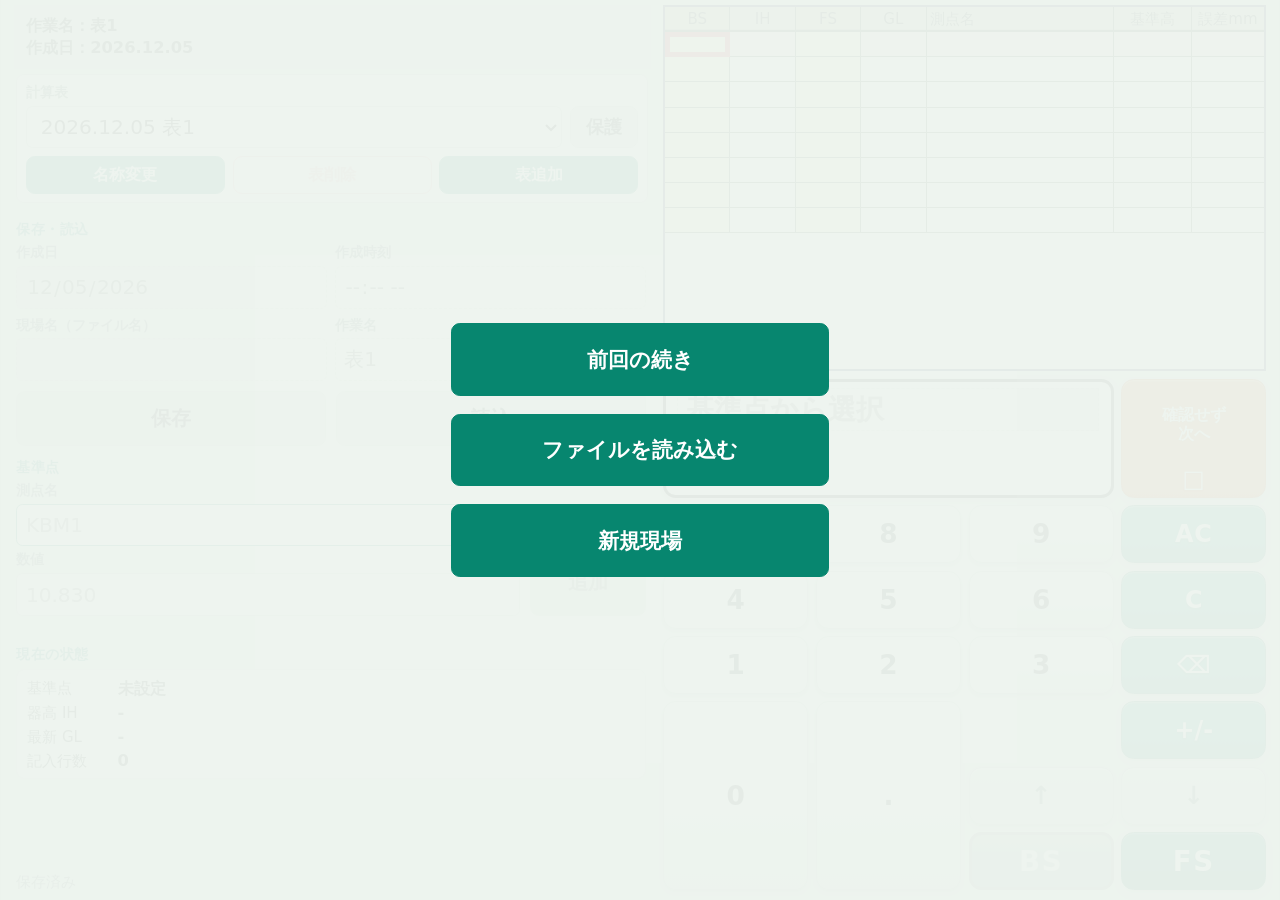
<file: index.html>
<!doctype html>
<html lang="ja">
  <head>
    <meta charset="utf-8">
    <meta name="viewport" content="width=device-width, initial-scale=1, maximum-scale=1, user-scalable=no, viewport-fit=cover">
    <title>レベル野帳</title>
    <meta name="theme-color" content="#07866f">
    <meta name="apple-mobile-web-app-capable" content="yes">
    <meta name="apple-mobile-web-app-title" content="レベル野帳">
    <meta name="apple-mobile-web-app-status-bar-style" content="default">
    <link rel="manifest" href="manifest.json">
    <link rel="apple-touch-icon" href="icon-180.png">
    <link rel="stylesheet" href="styles.css?v=0038">
  </head>
  <body>
    <main class="app">
      <button id="edgeOpen" class="edge-open" type="button" aria-label="メニュー"></button>
      <input id="csvFile" type="file" accept=".csv,text/csv,.xlsx,application/vnd.openxmlformats-officedocument.spreadsheetml.sheet,.xls,.xml,application/vnd.ms-excel,text/xml,application/xml" hidden>

      <!-- Startup dialog -->
      <div id="startupChoice" class="startup-choice" role="dialog" aria-label="開始方法">
        <div class="startup-panel">
          <button id="startupContinue" type="button">前回の続き</button>
          <button id="startupImport" type="button">ファイルを読み込む</button>
          <button id="startupNew" type="button">新規現場</button>
        </div>
      </div>

      <!-- Inline modal (replaces window.prompt / window.confirm) -->
      <div id="inlineModal" class="inline-modal-overlay hidden" role="dialog" aria-modal="true">
        <div class="inline-modal">
          <h3 id="inlineModalTitle"></h3>
          <p id="inlineModalBody" style="display:none"></p>
          <div id="inlineModalFields"></div>
          <div class="inline-modal-actions">
            <button id="inlineModalCancel" class="btn-cancel" type="button">キャンセル</button>
            <button id="inlineModalConfirm" type="button">確定</button>
          </div>
        </div>
      </div>

      <aside id="drawer" class="drawer" aria-label="測点台帳">
        <div class="drawer-head">
          <div>
            <p>POINT LIST</p>
            <h2>測点台帳</h2>
          </div>
          <button id="menuClose" type="button" aria-label="閉じる">×</button>
        </div>
        <div class="drawer-accordion">
          <section id="drawerInfoSection" class="accordion-section open">
            <button id="toggleInfo" class="accordion-toggle" type="button" data-accordion="info" aria-expanded="true">測点情報</button>
            <div class="accordion-body">
              <section id="metaBar" class="meta-bar" aria-label="測定情報">
                <h3>測定情報</h3>
                <div class="meta-fields">
                  <label>
                    <span>作成日</span>
                    <input id="surveyDate" type="date">
                  </label>
                  <label>
                    <span>作成時刻</span>
                    <input id="surveyTime" type="time">
                  </label>
                  <label>
                    <span>現場名（ファイル名）</span>
                    <input id="siteName" type="text">
                  </label>
                  <label>
                    <span>作業名</span>
                    <input id="surveyPlace" type="text">
                  </label>
                </div>
              </section>
              <div id="drawerActions" class="drawer-actions">
                <button id="exportExcel" type="button">保存</button>
                <button id="importCsv" type="button">読込</button>
              </div>
              <div id="pointEntry" class="point-entry">
                <div class="point-entry-fields">
                  <label>
                    <span>測点名</span>
                    <input id="savedPointName" type="text" placeholder="KBM1" list="pointSuggestions">
                    <datalist id="pointSuggestions"></datalist>
                  </label>
                  <label>
                    <span>数値</span>
                    <input id="savedPointValue" type="text" inputmode="decimal" placeholder="10.830">
                  </label>
                </div>
                <button id="savePoint" type="button" disabled>基準点<br>追加</button>
              </div>
            </div>
          </section>
          <section id="drawerPointsSection" class="accordion-section">
            <button id="togglePoints" class="accordion-toggle" type="button" data-accordion="points" aria-expanded="false">登録済測点</button>
            <div class="accordion-body">
              <div id="pointList" class="point-list"></div>
            </div>
          </section>
        </div>
      </aside>
      <div id="drawerBackdrop" class="drawer-backdrop"></div>

      <section id="surveySummary" class="survey-summary"></section>

      <section class="table-switch" aria-label="計算表切替">
        <div class="table-switch-top">
          <label>
            <span>計算表</span>
            <select id="tableSelect"></select>
          </label>
          <button id="lockTable" type="button">保護</button>
        </div>
        <div class="table-switch-actions">
          <button id="renameTable" type="button">名称変更</button>
          <button id="deleteTable" type="button">表削除</button>
          <button id="addTable" type="button">表追加</button>
        </div>
      </section>

      <section class="base-bar" aria-label="基準高入力" hidden>
        <label>
          <span>基準点名</span>
          <input id="basePoint" type="text" value="KBM1">
        </label>
        <label>
          <span>基準高 GL</span>
          <input id="baseGl" type="text" inputmode="none" value="10.830" readonly>
        </label>
      </section>

      <section class="table-wrap" aria-label="野帳表">
        <table class="level-table">
          <thead>
            <tr>
              <th>BS</th>
              <th>IH</th>
              <th>FS</th>
              <th>GL</th>
              <th>測点名</th>
              <th class="wide-col ref-col">基準高</th>
              <th class="wide-col diff-col">誤差mm</th>
            </tr>
          </thead>
          <tbody id="rows"></tbody>
        </table>
      </section>

      <div class="side-stack">
      <section class="entry-panel" aria-label="入力パネル">
        <div class="entry-top">
          <div class="entry-readout">
            <input id="activePoint" type="text" placeholder="測点名">
            <div class="entry-value-row">
              <span id="activeType">GL</span>
              <strong id="activeValue">-</strong>
            </div>
          </div>
          <div class="entry-confirm">
            <button id="skipConfirm" type="button" aria-pressed="false">
              <span class="skip-label">確認せず<br>次へ</span>
              <span class="skip-check" id="skipConfirmMark">☐</span>
            </button>
            <button id="confirmOk" type="button">OK</button>
            <button id="confirmFix" type="button">修正</button>
          </div>
        </div>

        <div class="keypad">
          <button type="button" data-key="7">7</button>
          <button type="button" data-key="8">8</button>
          <button type="button" data-key="9">9</button>
          <button id="allClearButton" class="all-clear-button" type="button">AC</button>
          <button type="button" data-key="4">4</button>
          <button type="button" data-key="5">5</button>
          <button type="button" data-key="6">6</button>
          <button type="button" data-action="clear">C</button>
          <button type="button" data-key="1">1</button>
          <button type="button" data-key="2">2</button>
          <button type="button" data-key="3">3</button>
          <button type="button" data-action="back">⌫</button>
          <button class="key-zero" type="button" data-key="0">0</button>
          <button class="key-dot" type="button" data-key=".">.</button>
          <button class="key-sign" type="button" data-action="sign">+/-</button>
          <button id="prevRow" class="btn-nav" type="button">↑</button>
          <button id="nextRow" class="btn-nav" type="button">↓</button>
          <button id="modeBs" class="btn-mode" type="button">BS</button>
          <button id="modeFs" class="btn-mode" type="button">FS</button>
        </div>
      </section>

      <!-- 横向きのときだけ右カラムに出る情報パネル -->
      <section class="info-pane" aria-label="情報">
        <div class="info-block">
          <h3>保存・読込</h3>
          <div id="slotMeta"></div>
          <div id="slotActions"></div>
        </div>
        <div class="info-block">
          <h3>基準点</h3>
          <div id="slotPointEntry"></div>
          <div id="slotPointList"></div>
        </div>
        <div class="info-block">
          <h3>現在の状態</h3>
          <div id="infoStatus" class="info-status"></div>
        </div>
      </section>
      </div>

      <footer class="save-state" id="saveState">保存済み</footer>

      <!-- Point picker bottom sheet (appears when tapping point name cell after FS) -->
      <div id="pointPicker" class="point-picker hidden" role="dialog" aria-label="測点名選択">
        <div class="point-picker-sheet">
          <div class="point-picker-head">
            <span>測点名を選択または入力</span>
            <button id="pointPickerClose" type="button" aria-label="閉じる">×</button>
          </div>
          <div class="point-picker-search">
            <input id="pointPickerInput" type="text" placeholder="測点名を入力">
          </div>
          <div id="pointPickerList" class="point-picker-list"></div>
          <div class="point-picker-register">
            <button id="pointPickerRegister" type="button" class="btn-secondary" disabled>基準点に登録して確定</button>
          </div>
          <div class="point-picker-actions">
            <button id="pointPickerCancel" class="btn-cancel" type="button">キャンセル</button>
            <button id="pointPickerConfirm" type="button">確定</button>
          </div>
        </div>
      </div>

      <!-- Base point sheet: shown when a new site starts or a table is added -->
      <div id="basePointSheet" class="point-picker hidden" role="dialog" aria-label="基準点の設定">
        <div class="point-picker-sheet">
          <div class="point-picker-head">
            <span>基準点の設定</span>
            <button id="basePointSheetClose" type="button" aria-label="閉じる">×</button>
          </div>
          <p id="basePointSheetHint" class="base-point-hint"></p>
          <div id="basePointSheetList" class="point-picker-list"></div>
          <div class="base-point-add">
            <label>
              <span>測点名</span>
              <input id="basePointNewName" type="text" placeholder="KBM1">
            </label>
            <label>
              <span>標高 GL</span>
              <input id="basePointNewValue" type="text" inputmode="decimal" placeholder="10.830">
            </label>
            <button id="basePointAdd" type="button" disabled>基準点を追加</button>
          </div>
          <div class="point-picker-actions">
            <button id="basePointSheetCancel" class="btn-cancel" type="button">あとで設定する</button>
          </div>
        </div>
      </div>

    </main>

    <script src="app.js?v=0038"></script>
  </body>
</html>
</file>
<file: styles.css>
:root {
  --ink: #17201c;
  --muted: #557067;
  --line: #202820;
  --paper: #ffffff;
  --input: #fffbc4;
  --accent: #07866f;
  --active: #e21d2f;
  --accent-dark: #05604f;
  --accent-light: #0a9c81;
  --key-face: #fdfefd;
  --key-face-2: #eef3ef;
  --key-edge: #c3d0c7;
  --key-shadow: rgba(12, 40, 32, 0.16);
  --warn: #e8590c;
  --warn-dark: #c44708;
  --selected-row-bg: rgba(226, 29, 47, 0.055);
  --confirm-btn: #07866f;
  /* 表とテンキーの共通幅。両方この幅で右端に揃える */
  --pad-max-width: 480px;
}

* { box-sizing: border-box; }
html {
  -webkit-text-size-adjust: 100%;
  touch-action: manipulation;
}
body {
  margin: 0;
  min-height: var(--app-vh, 100vh);
  color: var(--ink);
  background: #eef4ef;
  font-family: "Yu Gothic UI", "Hiragino Kaku Gothic ProN", Meiryo, system-ui, sans-serif;
  overscroll-behavior: contain;
  touch-action: manipulation;
}
button, input, select { font: inherit; }
button {
  border: 1px solid var(--accent);
  border-radius: 7px;
  background: var(--accent);
  color: #fff;
  font-weight: 800;
  cursor: pointer;
  touch-action: manipulation;
  -webkit-user-select: none;
  user-select: none;
}
input {
  width: 100%;
  min-height: 34px;
  border: 1px solid #cfd8ce;
  border-radius: 5px;
  padding: 5px 7px;
  background: #fff;
  outline: none;
  font-size: 16px;
  touch-action: manipulation;
}
select {
  width: 100%;
  min-height: 34px;
  border: 1px solid #cfd8ce;
  border-radius: 5px;
  padding: 5px 7px;
  background: #fff;
  font-size: 16px;
}
input:focus {
  border-color: var(--accent);
  box-shadow: 0 0 0 2px rgba(7, 134, 111, 0.18);
}
.app {
  width: min(var(--app-max-width, 420px), 100%);
  min-height: var(--app-vh, 100vh);
  margin: 0 auto;
  /* 下部固定の入力パネル（確認表示＋キーパッド6行）の高さぶん空ける */
  padding: 2px 10px 425px 18px;
  background: #eef4ef;
}
.drawer-head p {
  margin: 0 0 2px;
  color: var(--accent);
  font-size: 10px;
  font-weight: 800;
}
.drawer-head h2 {
  margin: 0;
  line-height: 1.15;
}
.drawer-head h2 { font-size: 22px; }
.edge-open {
  position: fixed;
  top: 0;
  bottom: 0;
  left: 0;
  z-index: 19;
  width: 14px;
  padding: 0;
  border: 0;
  border-right: 1px solid rgba(7, 134, 111, 0.35);
  border-radius: 0;
  background: rgba(7, 134, 111, 0.12);
  color: transparent;
  font-size: 0;
}

/* ── Startup / inline modal shared overlay ── */
.startup-choice {
  position: fixed;
  inset: 0;
  z-index: 50;
  display: grid;
  place-items: center;
  padding: 24px;
  background: rgba(238, 244, 239, 0.96);
}
.startup-choice.hidden {
  display: none;
}
.startup-panel {
  display: grid;
  gap: 14px;
  width: min(300px, 100%);
}
.startup-panel button {
  min-height: 58px;
  font-size: 17px;
}

/* ── Inline modal (replaces window.prompt/confirm) ── */
.inline-modal-overlay {
  position: fixed;
  inset: 0;
  z-index: 60;
  display: grid;
  place-items: center;
  padding: 20px;
  background: rgba(22, 34, 28, 0.52);
  backdrop-filter: blur(2px);
  -webkit-backdrop-filter: blur(2px);
}
.inline-modal-overlay.hidden { display: none; }
.inline-modal {
  width: min(320px, 100%);
  padding: 20px;
  border-radius: 12px;
  background: #fff;
  box-shadow: 0 16px 48px rgba(0,0,0,0.22);
  display: grid;
  gap: 14px;
}
.inline-modal h3 {
  margin: 0;
  font-size: 17px;
  color: var(--ink);
}
.inline-modal p {
  margin: 0;
  font-size: 14px;
  color: var(--muted);
  line-height: 1.5;
}
#inlineModalFields {
  display: grid;
  gap: 12px;
}
.inline-modal label {
  display: grid;
  gap: 4px;
}
.inline-modal label span {
  font-size: 11px;
  font-weight: 800;
  color: var(--muted);
}
/* 使う・使わないのチェック付きの欄。
   チェックと入力欄を同じ label に入れると、入力欄を触るたびに反転する。 */
.modal-field {
  display: grid;
  gap: 4px;
}
.inline-modal .modal-check {
  display: flex;
  align-items: center;
  gap: 6px;
  cursor: pointer;
}
.inline-modal .modal-check input[type="checkbox"] {
  width: 18px;
  height: 18px;
  margin: 0;
  accent-color: var(--accent);
}
.modal-field.off input:not([type="checkbox"]) {
  background: #eef1ee;
  color: var(--muted);
}
.modal-field.off .modal-check span { opacity: 0.55; }
.inline-modal-actions {
  display: grid;
  grid-template-columns: 1fr 1fr;
  gap: 8px;
  margin-top: 4px;
}
.inline-modal-actions button {
  min-height: 46px;
  font-size: 15px;
}
.inline-modal-actions .btn-cancel {
  border-color: #cfd8ce;
  background: #e4ece6;
  color: var(--ink);
}

/* ── Survey summary ── */
.survey-summary {
  display: grid;
  gap: 2px;
  margin: 0 -2px 4px;
  padding: 8px 10px;
  background: #e4ece6;
  color: var(--ink);
  font-size: 13px;
  font-weight: 700;
}
.survey-summary:empty { display: none; }

/* Closure error (closing difference) */
.closure-display {
  display: none;
  align-items: center;
  gap: 6px;
  margin-top: 3px;
  font-size: 12px;
  font-weight: 700;
}
.closure-display.visible { display: flex; }
.closure-badge {
  display: inline-flex;
  align-items: center;
  gap: 3px;
  padding: 2px 7px;
  border-radius: 20px;
  background: #17201c;
  color: #fff;
  font-size: 12px;
  font-weight: 800;
  font-variant-numeric: tabular-nums;
}
.closure-badge.ok { background: var(--accent); }
.closure-badge.warn { background: #c8870a; }
.closure-badge.error { background: var(--active); }

.meta-bar {
  margin: 0 0 10px;
  padding-top: 10px;
  border-top: 1px solid #cfd8ce;
}
.meta-bar h3 {
  margin: 0 0 8px;
  color: var(--ink);
  font-size: 15px;
}
.meta-fields {
  display: grid;
  grid-template-columns: 1fr;
  gap: 6px;
}
/* 測定情報は普段は表示専用。触れないことが見て分かるようにする。
   現場名は保存ダイアログ、作業名・作成日・作成時刻は表の追加／名称変更ダイアログで変える。 */
.meta-fields input:disabled {
  border-style: dashed;
  background: #eceee9;
  color: #46564f;
  opacity: 1;               /* ブラウザ既定の薄い文字だと読めないので戻す */
  -webkit-text-fill-color: #46564f;
  cursor: default;
}
.base-bar {
  display: grid;
  grid-template-columns: 1fr 1fr;
  gap: 6px;
  margin-bottom: 8px;
  padding: 7px;
  border: 1px solid #cfd8ce;
  border-radius: 6px;
  background: var(--paper);
}
.base-bar[hidden] { display: none; }
label {
  display: grid;
  gap: 3px;
}
label span {
  color: var(--muted);
  font-size: 11px;
  font-weight: 800;
}

/* ── Level table ── */
.table-wrap {
  max-height: 292px;
  /* テンキーと同じ幅で右端に揃える（下の .entry-top / .keypad と対） */
  max-width: var(--pad-max-width, 480px);
  margin-left: auto;
  margin-right: 0;
  overflow: auto;
  border: 2px solid #0f1c54;
  background: #fff;
  /* needed for sticky header */
  position: relative;
}
.level-table {
  width: 100%;
  /* collapse だと見出しを sticky にしたとき罫線が消え、
     下の行が見出しの背景を透けて見えてしまうので separate にする */
  border-collapse: separate;
  border-spacing: 0;
  table-layout: fixed;
  font-size: 12px;
}
.level-table th,
.level-table td {
  height: 20px;
  border: 0;
  border-right: 1px solid var(--line);
  border-bottom: 1px solid var(--line);
  padding: 1px 3px;
  text-align: center;
  font-variant-numeric: tabular-nums;
  line-height: 1.2;
}
.level-table th:last-child,
.level-table td:last-child { border-right: 0; }
/* 基準高・誤差列を出していないとき（スマホ）は測点名列が最終列になる */
body:not(.show-wide) .level-table th:nth-child(5),
body:not(.show-wide) .level-table td.point { border-right: 0; }
/* 最下行にも下罫線を残す（表の終わりが分かるように）。
   .table-wrap の外枠は 2px の濃色なので、1px の細線と重なっても二重線には見えない。 */
/* 見出し行は行が増えてスクロールしても常に見えるように固定する */
.level-table thead th {
  position: sticky;
  top: 0;
  z-index: 3;
  background: #d9d8bd;
  font-weight: 400;
  /* sticky で浮いても下辺の罫線が残るようにする */
  box-shadow: inset 0 -1px 0 var(--line);
}
.level-table th:nth-child(1),
.level-table th:nth-child(3) { background: #ccc9a0; }
/* 数値4列は「-22.872」が収まる幅だけ取り、余りは測点名と誤差列に回す。
   ここを min(110px, 17%) のように % 混じりの min() で書くと、
   table-layout: fixed では幅指定ごと無視されて5列が均等割りになるので、
   必ず素の px で書くこと。 */
.level-table th:nth-child(-n+4) { width: 52px; }
.level-table th:nth-child(5),
.level-table td.point {
  width: auto;
  text-align: left;
}
/* 測点名の右に足す2列（基準高・誤差mm）。
   狭い画面（スマホ）では列を増やす余地が無いので出さない。
   表示の可否は applyUiScale() が body.show-wide で切り替える。 */
.level-table th.wide-col,
.level-table td.wide-col { display: none; }
body.show-wide .level-table th.wide-col,
body.show-wide .level-table td.wide-col { display: table-cell; }
.level-table td.wide-col { background: #f7faf8; }
/* 基準高＝登録済み基準点の既知GL。測定値ではないので数値列と同じ中央寄せにする */
.level-table th.ref-col { width: 62px; }
.level-table td.ref-col { color: #063f36; }
/* 誤差は符号付きmm。読み違えないよう右寄せ・太字にして色で区分する */
.level-table th.diff-col { width: 58px; }
.level-table td.diff-col {
  text-align: right;
  font-weight: 800;
}
.level-table td.diff-col.ok { color: var(--accent); }
.level-table td.diff-col.warn { color: #c8870a; }
.level-table td.diff-col.error { color: var(--active); }
.level-table td { background: #fff; }
.level-table td.bs,
.level-table td.fs { background: var(--input); }

/* Selected row highlight */
.level-table tr.selected-row td { background: var(--selected-row-bg); }
.level-table tr.selected-row td.bs,
.level-table tr.selected-row td.fs { background: color-mix(in srgb, var(--input) 70%, rgba(226,29,47,0.12) 30%); }

.level-table td.selected {
  position: relative;
  outline: 4px solid var(--active);
  outline-offset: -4px;
  /* ensure outline is above row highlight */
  z-index: 1;
}
.level-table td.computed { color: #063f36; }
/* 使わないセル（1行目のFS）は選択できないので、それと分かる見た目にする */
.level-table td.unused {
  background: repeating-linear-gradient(
    -45deg, #eceee9 0 6px, #e4e7e1 6px 12px
  );
  cursor: default;
}
.level-table,
.level-table td,
.entry-panel,
.keypad { touch-action: manipulation; }

/* ── Entry panel ── */
.entry-panel {
  position: fixed;
  left: 50%;
  bottom: 0;
  z-index: 10;
  width: min(var(--app-max-width, 420px), 100%);
  transform: translateX(-50%);
  padding: 9px 10px calc(9px + env(safe-area-inset-bottom));
  border-top: 1px solid #cfd8ce;
  background: linear-gradient(180deg, #f2f7f3 0%, #e6eee9 100%);
  box-shadow: 0 -12px 28px rgba(21, 39, 31, 0.14);
}
/* 読み取り行と AC は、キーパッドと同じ4列グリッドに乗せて左右を完全に揃える。
   読み取り行が1〜3列目、AC が4列目（＝C/⌫/+/- と同じ幅・同じ位置）。 */
/* 画面が広くてもキーパッドは広げすぎない。
   表とテンキーは同じ幅（--pad-max-width）で右端に揃える。
   親（.app と .entry-panel、横向きではグリッドの右カラム）が同じ左右位置なので、
   両方 margin-left:auto / margin-right:0 にすれば左右の端がぴったり合う。 */
.entry-top,
.keypad {
  width: 100%;
  max-width: var(--pad-max-width, 480px);
  margin-left: auto;
  margin-right: 0;
}
.entry-top {
  display: grid;
  grid-template-columns: repeat(4, 1fr);
  gap: 6px;
  align-items: stretch;
  margin-bottom: 6px;
}
.entry-readout { grid-column: 1 / span 3; }
.all-clear-button { grid-column: 4; }
/* 入力値の確認は音声ではなく「大きな文字」で行う。
   上段に測点名、下段に列名＋値。値は読み違えないよう特に大きく。 */
.entry-readout {
  display: grid;
  gap: 2px;
  align-content: center;
  margin-bottom: 0;
  padding: 5px 9px;
  border: 3px solid #111;
  border-radius: 10px;
  background: linear-gradient(180deg, #ffffff 0%, #f7faf8 100%);
  box-shadow: 0 2px 5px var(--key-shadow);
}
.entry-value-row {
  display: grid;
  grid-template-columns: auto 1fr;
  gap: 8px;
  align-items: baseline;
}
.entry-readout input {
  min-height: 34px;
  padding: 2px 6px;
  border: 1px solid #cfd8ce;
  border-radius: 0;
  color: #000;
  font-size: 22px;
  font-weight: 700;
}
/* 1行目（基準点の行）の測点名と、保護中は編集できない。
   触れないことが見て分かるように背景を落とす。値は基準点の設定から選ぶ。 */
.entry-readout input.readonly {
  border-style: dashed;
  background: #eceee9;
  color: var(--muted);
  cursor: default;
}
.entry-readout #activeType {
  color: #000;
  font-size: 18px;
  font-weight: 700;
}
.entry-readout strong {
  color: #000;
  font-size: 40px;
  font-weight: 800;
  line-height: 1.1;
  letter-spacing: 0.01em;
  font-variant-numeric: tabular-nums;
}

/* ── 入力確認ボタン ──
   既定（未チェック）: 「確認せず次へ」だけを出す
   入力開始後        : OK / 修正 に差し替え、確定するまで BS・FS を押させない
   チェック時        : 確認を挟まず BS・FS が押せる                        */
.entry-confirm {
  display: grid;
  grid-column: 4;
  gap: 6px;
  align-content: stretch;
}
.entry-confirm button {
  padding: 2px;
  border: 1px solid var(--warn-dark);
  border-radius: 10px;
  background: linear-gradient(180deg, #f2731f 0%, var(--warn) 100%);
  color: #fff;
  font-size: 16px;
  font-weight: 800;
  line-height: 1.15;
  text-shadow: 0 1px 1px rgba(0, 0, 0, 0.2);
  box-shadow: 0 1px 0 rgba(255, 255, 255, 0.25) inset, 0 2px 4px var(--key-shadow);
  transition: transform 0.06s ease, box-shadow 0.06s ease;
}
.entry-confirm button:active {
  transform: translateY(1px);
  box-shadow: 0 1px 2px var(--key-shadow) inset;
}
#skipConfirm {
  display: grid;
  grid-template-rows: 1fr auto;
  gap: 2px;
  place-items: center;
  font-size: 13px;
}
#skipConfirm .skip-check { font-size: 20px; line-height: 1; }
#skipConfirm.checked {
  border-color: #4d9dc0;
  background: linear-gradient(180deg, #a7d8ee 0%, #7fbfdd 100%);
  color: #06384a;
  text-shadow: none;
}
#confirmOk,
#confirmFix { display: none; }
.entry-panel.awaiting-confirm #skipConfirm { display: none; }
.entry-panel.awaiting-confirm #confirmOk,
.entry-panel.awaiting-confirm #confirmFix { display: block; }

/* ── Keypad ──
   4列6行のグリッド。0 と . は下3行ぶんの高さを持つ。

     7   8   9   AC
     4   5   6   C
     1   2   3   ⌫
    [0] [ . ]      +/-
    [ ] [   ]  ↑   ↓
    [ ] [   ]  BS  FS                                            */
.keypad {
  display: grid;
  grid-template-columns: repeat(4, 1fr);
  gap: 6px;
}
/* 数字キー: 薄いグラデーションと縁の影で、押せる面に見せる。
   屋外で見るので彩度は上げすぎず、コントラストを優先する。 */
.keypad button {
  min-height: 46px;
  padding: 0;
  border: 1px solid var(--key-edge);
  border-radius: 10px;
  background: linear-gradient(180deg, var(--key-face) 0%, var(--key-face-2) 100%);
  color: var(--ink);
  font-size: 21px;
  font-weight: 700;
  font-variant-numeric: tabular-nums;
  box-shadow: 0 1px 0 #fff inset, 0 2px 3px var(--key-shadow);
  transition: transform 0.06s ease, box-shadow 0.06s ease, filter 0.06s ease;
}
.keypad button:active {
  transform: translateY(1px);
  box-shadow: 0 1px 2px var(--key-shadow) inset;
  filter: brightness(0.97);
}
/* BS / FS: いちばん押す2つ。濃くして最前面に見せる */
.keypad .btn-mode {
  border-color: var(--accent-dark);
  background: linear-gradient(180deg, var(--accent) 0%, var(--accent-dark) 100%);
  color: #fff;
  font-size: 22px;
  letter-spacing: 0.06em;
  text-shadow: 0 1px 1px rgba(0, 0, 0, 0.22);
  box-shadow: 0 1px 0 rgba(255, 255, 255, 0.22) inset, 0 3px 6px var(--key-shadow);
}
.keypad .key-zero,
.keypad .key-dot {
  grid-row: 4 / span 3;
}
.keypad .key-zero { grid-column: 1; }
.keypad .key-dot { grid-column: 2; }
/* 移動キー(↑↓): 数字より一段控えめ */
.keypad .btn-nav {
  border-color: var(--key-edge);
  background: linear-gradient(180deg, #f2f6f3 0%, #e4ebe6 100%);
  color: var(--muted);
  font-size: 20px;
}
.keypad .key-sign { grid-column: 4; grid-row: 4; }
.keypad #prevRow { grid-column: 3; grid-row: 5; }
.keypad #nextRow { grid-column: 4; grid-row: 5; }
.keypad #modeBs { grid-column: 3; grid-row: 6; }
.keypad #modeFs { grid-column: 4; grid-row: 6; }
/* 機能キー(AC / C / ⌫ / +/-): 濃い緑。数字キーと役割で色を分ける */
.keypad .all-clear-button,
.keypad button[data-action] {
  border-color: var(--accent-dark);
  background: linear-gradient(180deg, var(--accent-light) 0%, var(--accent) 100%);
  color: #fff;
  font-size: 19px;
  text-shadow: 0 1px 1px rgba(0, 0, 0, 0.18);
  box-shadow: 0 1px 0 rgba(255, 255, 255, 0.28) inset, 0 2px 4px var(--key-shadow);
}
.keypad .all-clear-button { letter-spacing: 0.04em; }
/* 確認待ちのあいだは BS・FS を押させない */
.keypad .btn-mode:disabled {
  opacity: 0.38;
  filter: grayscale(0.5);
  box-shadow: none;
  cursor: default;
}
.keypad .btn-mode:disabled:active { transform: none; }
/* いま入力中の列を示す */
.keypad button.active-mode {
  outline: 3px solid #111;
  outline-offset: -3px;
  box-shadow: 0 0 0 2px rgba(255, 255, 255, 0.5) inset, 0 3px 8px var(--key-shadow);
}

/* 入力拒否（小数点以下4桁目など）の画面点滅 */
@keyframes input-reject-flash {
  0% { opacity: 0; }
  25% { opacity: 1; }
  55% { opacity: 0.15; }
  75% { opacity: 0.9; }
  100% { opacity: 0; }
}
body.input-reject::after {
  content: "";
  position: fixed;
  inset: 0;
  z-index: 9999;
  background: #d62828;
  pointer-events: none;
  animation: input-reject-flash 0.42s ease-in-out;
}

.save-state {
  margin-top: 6px;
  color: var(--muted);
  font-size: 12px;
}

/* ── Drawer ── */
.drawer {
  position: fixed;
  top: 0;
  left: 0;
  z-index: 30;
  width: min(340px, calc(var(--app-vw, 100vw) * 0.92));
  height: var(--app-vh, 100dvh);
  padding: calc(10px + env(safe-area-inset-top)) 12px calc(96px + env(safe-area-inset-bottom));
  background: #fff;
  box-shadow: 14px 0 34px rgba(0, 0, 0, 0.18);
  transform: translateX(-105%);
  transition: transform 160ms ease;
  overflow-y: auto;
  overscroll-behavior: contain;
  -webkit-overflow-scrolling: touch;
}
.drawer.open { transform: translateX(0); }
.drawer.context-mode .drawer-actions,
.drawer.context-mode .meta-bar,
.drawer.context-mode .point-entry,
.drawer.context-mode .point-list {
  opacity: 0.45;
  pointer-events: none;
}
.drawer.setup-mode .point-list {
  opacity: 0.45;
  pointer-events: none;
}
/* 初期設定では測定情報だけ入力させ、基準点は専用画面に任せる。 */
.drawer.setup-mode .point-entry-fields {
  display: none;
}
.drawer.setup-mode .point-entry {
  grid-template-columns: 1fr;
}
.drawer-backdrop {
  position: fixed;
  inset: 0;
  z-index: 20;
  display: none;
  background: rgba(0, 0, 0, 0.26);
}
.drawer-backdrop.open { display: block; }
.drawer-head {
  flex: 0 0 auto;
  display: flex;
  align-items: center;
  justify-content: space-between;
  gap: 10px;
  margin-bottom: 10px;
  padding-bottom: 10px;
  border-bottom: 1px solid #cfd8ce;
}
.drawer-head button {
  width: 42px;
  height: 42px;
  padding: 0;
  font-size: 24px;
}
.drawer-actions {
  display: grid;
  grid-template-columns: 1fr 1fr;
  gap: 8px;
  margin: 10px 0 12px;
}
.drawer-actions button {
  min-height: 44px;
  border-color: #cfd8ce;
  background: #d5ded6;
  color: var(--ink);
}
.point-entry {
  display: grid;
  grid-template-columns: 1fr 92px;
  gap: 8px;
  align-items: end;
  margin-bottom: 10px;
}
.point-entry-fields {
  display: grid;
  gap: 4px;
}
#savedPointName { border-color: var(--accent); }
#savePoint {
  width: 100%;
  min-height: 74px;
  margin: 0;
  line-height: 1.35;
}
#savePoint:disabled {
  border-color: #cfd8ce;
  background: #cfd8ce;
  color: #66756f;
}
.point-list {
  display: grid;
  align-content: start;
  gap: 9px;
  min-height: 0;
  max-height: calc(var(--app-vh, 100dvh) - 250px);
  overflow-y: auto;
  padding: 2px 2px calc(96px + env(safe-area-inset-bottom));
  overscroll-behavior: contain;
  -webkit-overflow-scrolling: touch;
}
.point-item {
  position: relative;
  display: grid;
  grid-template-columns: minmax(0, 1fr) auto auto;
  gap: 10px;
  min-height: 58px;
  padding: 10px 12px;
  border: 1px solid #cfd8ce;
  border-radius: 7px;
  background: #d5ded6;
  color: var(--ink);
  text-align: left;
  transition: transform 120ms ease, opacity 120ms ease;
  touch-action: pan-y;
}
.point-item.delete-ready { transform: translateX(82px); }
.point-item.delete-ready::after {
  position: absolute;
  top: 0;
  left: -82px;
  display: grid;
  width: 74px;
  height: 100%;
  place-items: center;
  border-radius: 6px;
  background: var(--active);
  color: #fff;
  content: "削除";
  font-weight: 800;
}
.point-item strong,
.point-item span {
  align-self: center;
  overflow: hidden;
  text-overflow: ellipsis;
  white-space: nowrap;
}
.point-item strong { font-size: 15px; }
.point-item span { font-size: 15px; font-weight: 800; }
.point-item.swiping { opacity: 0.72; }

/* 変位グラフに出すかの切り替え。button の入れ子は作れないので span で作る。 */
.point-chart {
  align-self: center;
  padding: 6px 8px;
  border: 1px solid #b9c5bb;
  border-radius: 6px;
  background: #eef2ee;
  color: #5b6a5e;
  font-size: 13px;
  font-weight: 700;
  white-space: nowrap;
}
.point-chart.on {
  border-color: var(--accent, #0f7b5f);
  background: #d8ece3;
  color: var(--accent, #0f7b5f);
}

@media (min-width: 720px) {
  .app {
    border-right: 1px solid #d7dfd8;
    border-left: 1px solid #d7dfd8;
  }
}

/* ── Point picker bottom sheet ── */
.point-picker {
  position: fixed;
  inset: 0;
  z-index: 40;
  display: flex;
  align-items: flex-end;
  justify-content: center;
  background: rgba(22, 34, 28, 0.45);
}
.point-picker.hidden { display: none; }
.point-picker-sheet {
  width: min(420px, 100%);
  max-height: calc(var(--app-vh, 100vh) * 0.72);
  border-radius: 14px 14px 0 0;
  background: #fff;
  display: flex;
  flex-direction: column;
  overflow: hidden;
  box-shadow: 0 -8px 32px rgba(0,0,0,0.18);
}
.point-picker-head {
  display: flex;
  align-items: center;
  justify-content: space-between;
  padding: 12px 14px 10px;
  border-bottom: 1px solid #cfd8ce;
  flex-shrink: 0;
}
.point-picker-head span {
  font-size: 15px;
  font-weight: 800;
  color: var(--ink);
}
.point-picker-head button {
  width: 36px;
  height: 36px;
  padding: 0;
  font-size: 20px;
}
.point-picker-search {
  padding: 10px 12px 6px;
  flex-shrink: 0;
}
.point-picker-list {
  flex: 1;
  overflow-y: auto;
  padding: 4px 12px 4px;
  display: grid;
  gap: 6px;
  align-content: start;
  min-height: 0;
}
.point-picker-list p {
  margin: 0;
  padding: 20px 0;
  text-align: center;
  color: var(--muted);
  font-size: 13px;
}
.point-picker-item {
  display: grid;
  grid-template-columns: 1fr auto auto;
  gap: 8px;
  min-height: 52px;
  padding: 8px 12px;
  border: 1px solid #cfd8ce;
  border-radius: 7px;
  background: #d5ded6;
  color: var(--ink);
  text-align: left;
  align-items: center;
}
.point-picker-item strong { font-size: 15px; }
.point-picker-item span { font-size: 14px; color: var(--muted); font-weight: 700; }
.point-picker-actions {
  display: grid;
  grid-template-columns: 1fr 1fr;
  gap: 8px;
  padding: 8px 12px calc(8px + env(safe-area-inset-bottom));
  flex-shrink: 0;
  border-top: 1px solid #cfd8ce;
}
.point-picker-actions button { min-height: 46px; font-size: 15px; }
.point-picker-actions .btn-cancel {
  border-color: #cfd8ce;
  background: #e4ece6;
  color: var(--ink);
}
.point-picker-register {
  padding: 8px 12px 0;
  flex-shrink: 0;
}
.point-picker-register button {
  width: 100%;
  min-height: 46px;
  font-size: 15px;
}
.point-picker-register button:disabled {
  border-color: #cfd8ce;
  background: #cfd8ce;
  color: #66756f;
}

/* ── Base point sheet (新規現場・表追加時の基準点設定) ── */
.base-point-hint {
  margin: 0;
  padding: 10px 14px 4px;
  font-size: 13px;
  line-height: 1.5;
  color: var(--muted);
  flex-shrink: 0;
}
.base-point-add {
  display: grid;
  grid-template-columns: 1fr 1fr;
  gap: 8px;
  align-items: end;
  padding: 10px 12px 4px;
  border-top: 1px solid #cfd8ce;
  flex-shrink: 0;
}
.base-point-add label {
  display: grid;
  gap: 4px;
  font-size: 13px;
  color: var(--muted);
}
.base-point-add button {
  grid-column: 1 / -1;
  min-height: 46px;
  font-size: 15px;
}
.base-point-add button:disabled {
  border-color: #cfd8ce;
  background: #cfd8ce;
  color: #66756f;
}
#basePointSheet .point-picker-actions {
  grid-template-columns: 1fr;
}

.btn-secondary {
  border-color: #cfd8ce;
  background: #e4ece6;
  color: var(--ink);
}

/* Inline closure toggle (▼/▲) in point name cell */
.closure-toggle {
  float: right;
  margin-left: 2px;
  font-size: 8px;
  color: var(--accent);
  cursor: pointer;
  -webkit-user-select: none;
  user-select: none;
  touch-action: manipulation;
  line-height: 20px;
}

/* Expanded closure detail row */
.level-table .closure-expand-row > td {
  height: auto;
  padding: 2px 6px 3px;
  background: #eef4ef;
  border-top: none;
  text-align: left;
  font-size: 11px;
  font-weight: 700;
  color: var(--muted);
  white-space: nowrap;
}

.table-switch {
  display: grid;
  gap: 6px;
  margin: 0 0 6px;
  padding: 7px;
  border: 1px solid #cfd8ce;
  border-radius: 6px;
  background: var(--paper);
}
.table-switch-top {
  display: grid;
  grid-template-columns: 1fr 54px;
  gap: 7px;
  align-items: end;
}
.table-switch-actions {
  display: grid;
  grid-template-columns: 1fr 1fr 1fr;
  gap: 6px;
}
.table-switch button {
  min-height: 34px;
  padding: 0 8px;
  font-size: 14px;
}
.table-switch-actions button {
  min-height: 30px;
  font-size: 13px;
}
#deleteTable {
  border-color: var(--active);
  background: #ffe8ea;
  color: var(--active);
}
#deleteTable:disabled {
  opacity: 0.38;
  pointer-events: none;
}
#lockTable {
  border-color: #cfd8ce;
  background: #e4ece6;
  color: var(--ink);
}
#lockTable.locked {
  background: var(--active);
  border-color: var(--active);
  color: #fff;
}
.table-wrap.locked {
  border-color: var(--active);
}

.drawer-accordion { display: grid; gap: 10px; }
.accordion-section {
  border: 1px solid #cfd8ce;
  border-radius: 7px;
  background: #fff;
  overflow: hidden;
}
.accordion-toggle {
  display: flex;
  align-items: center;
  justify-content: space-between;
  width: 100%;
  min-height: 48px;
  padding: 0 12px;
  border: 0;
  border-radius: 0;
  background: #e4ece6;
  color: var(--ink);
  font-size: 16px;
  text-align: left;
}
.accordion-toggle::after { content: "+"; color: var(--accent); font-size: 22px; }
.accordion-section.open .accordion-toggle::after { content: "-"; }
.accordion-body { display: none; padding: 10px; }
.accordion-section.open .accordion-body { display: block; }
.accordion-body .meta-bar { margin-top: 0; padding-top: 0; border-top: 0; }

/* 基準点が必須のときは、閉じる手段を出さない */
#basePointSheet.required #basePointSheetClose,
#basePointSheet.required .point-picker-actions { display: none; }
#basePointSheet.required .base-point-hint { color: #b3261e; font-weight: 700; }

/* ── 情報パネル（横向きの右カラム） ──
   縦向きでは出さない。.side-stack は display:contents なので、
   入力パネルはこれまでどおり画面下端に固定される。 */
.side-stack { display: contents; }
.info-pane { display: none; }
.info-block { margin-bottom: 10px; }
.info-block h3 {
  margin: 0 0 4px;
  color: var(--accent);
  font-size: 11px;
  font-weight: 800;
  letter-spacing: 0.04em;
}
.info-list { display: grid; gap: 3px; }
.info-row {
  display: grid;
  grid-template-columns: 1fr auto;
  gap: 6px;
  align-items: baseline;
  padding: 4px 7px;
  border: 1px solid #dbe3dd;
  border-radius: 7px;
  background: #fff;
  font-size: 12px;
}
.info-row strong { font-size: 13px; font-weight: 700; }
.info-row span { color: var(--muted); font-variant-numeric: tabular-nums; }
.info-row .info-diff {
  padding: 1px 6px;
  border-radius: 999px;
  color: #fff;
  font-weight: 700;
}
.info-diff.ok { background: #1b7f4b; }
.info-diff.warn { background: #b8860b; }
.info-diff.error { background: var(--active); }
.info-empty {
  padding: 6px 2px;
  color: var(--muted);
  font-size: 12px;
}
.info-status {
  display: grid;
  gap: 3px;
  padding: 6px 8px;
  border: 1px solid #dbe3dd;
  border-radius: 7px;
  background: #fff;
  font-size: 12px;
}
.info-status div { display: grid; grid-template-columns: 5.5em 1fr; gap: 6px; }
.info-status b { font-variant-numeric: tabular-nums; font-size: 13px; }

/* ── 横向き（900px以上）は2段組み ──
   左＝情報（現場情報・計算表の切替・誤差や基準点の一覧）
   右＝野帳表を上、テンキーを下に縦積み。テンキーは押しやすいよう必ず下端。
   縦向きの見た目は変えない。

     ┌──────────────┬─────────────────┐
     │ 現場名/作成日時 │ 野帳表           │
     │ 計算表の切替    │ （縦をめいっぱい）│
     │ 情報パネル      │                 │
     │ （誤差・基準点） ├─────────────────┤
     │                │ 読み取り行       │
     │ 保存済み        │ テンキー         │
     └──────────────┴─────────────────┘                        */
@media (orientation: landscape) and (min-width: 900px) {
  .app {
    display: grid;
    width: 100%;
    max-width: none;
    height: var(--app-vh, 100vh);
    min-height: 0;
    padding: 4px 10px 6px 12px;
    /* 右カラムは表とテンキーの幅ちょうど。余った幅は左の情報パネルが受け取る
       （表を右端に寄せたぶん、左に無駄な空きを作らないため） */
    grid-template-columns: minmax(300px, 1fr) var(--pad-max-width);
    grid-template-rows: auto auto minmax(0, 1fr) auto auto;
    grid-template-areas:
      "summary table"
      "switch  table"
      "info    table"
      "info    pad"
      "state   pad";
    column-gap: 12px;
    align-content: stretch;
  }
  .survey-summary { grid-area: summary; }
  .table-switch { grid-area: switch; }
  .info-pane { grid-area: info; }
  .table-wrap { grid-area: table; }
  .entry-panel { grid-area: pad; }
  .save-state { grid-area: state; }

  /* 表は割り当てられた高さいっぱいまで伸ばす */
  .table-wrap {
    min-height: 0;
    max-height: none;
    height: 100%;
  }

  /* テンキーは右下に据え置き。固定配置をやめてグリッドに乗せる */
  .entry-panel {
    position: static;
    width: 100%;
    padding: 6px 0 calc(2px + env(safe-area-inset-bottom));
    transform: none;
    border-top: 0;
    background: none;
    box-shadow: none;
  }

  /* 情報パネルは左カラムの残り全部を使う */
  .info-pane {
    display: block;
    min-height: 0;
    margin-top: 8px;
    padding-right: 2px;
    overflow-y: auto;
  }
}

/* ── 横向き（PC・タブレット）のアコーディオン廃止 ──
   ドロワーの中身は placeDrawerContent() が左カラムの info-pane へ移す。
   body.inline-panel は「中身を左カラムに出している」状態を表す。
   ドロワーを開く必要があるモード（setup / base / register）では
   openDrawer() が中身を戻し、このクラスも外れるので下の指定は効かなくなる。 */
.inline-panel .edge-open,
.inline-panel #drawer,
.inline-panel .drawer-backdrop { display: none; }

/* 左カラムに出したときは、ドロワー前提の余白・高さ制限を外す */
/* 大画面では左カラムが広くなりすぎるので、中身は読みやすい幅で頭打ちにする */
.inline-panel .info-pane > .info-block { max-width: 620px; }
.inline-panel .info-pane .meta-bar {
  margin: 0 0 8px;
  padding-top: 0;
  border-top: 0;
}
.inline-panel .info-pane .meta-bar h3 { display: none; }
/* 左カラムは幅があるので、測定情報は2列に畳んで縦を詰める
   （作成日・作成時刻／現場名・作業名 の2段になる） */
.inline-panel .info-pane .meta-fields { grid-template-columns: 1fr 1fr; }
.inline-panel .info-pane .drawer-actions { margin: 0; }
.inline-panel .info-pane .point-entry { margin-bottom: 8px; }
.inline-panel .info-pane .point-list {
  max-height: none;   /* 情報パネル自体がスクロールするので個別の高さ制限は要らない */
  padding-bottom: 4px;
  overflow: visible;
}
</file>
